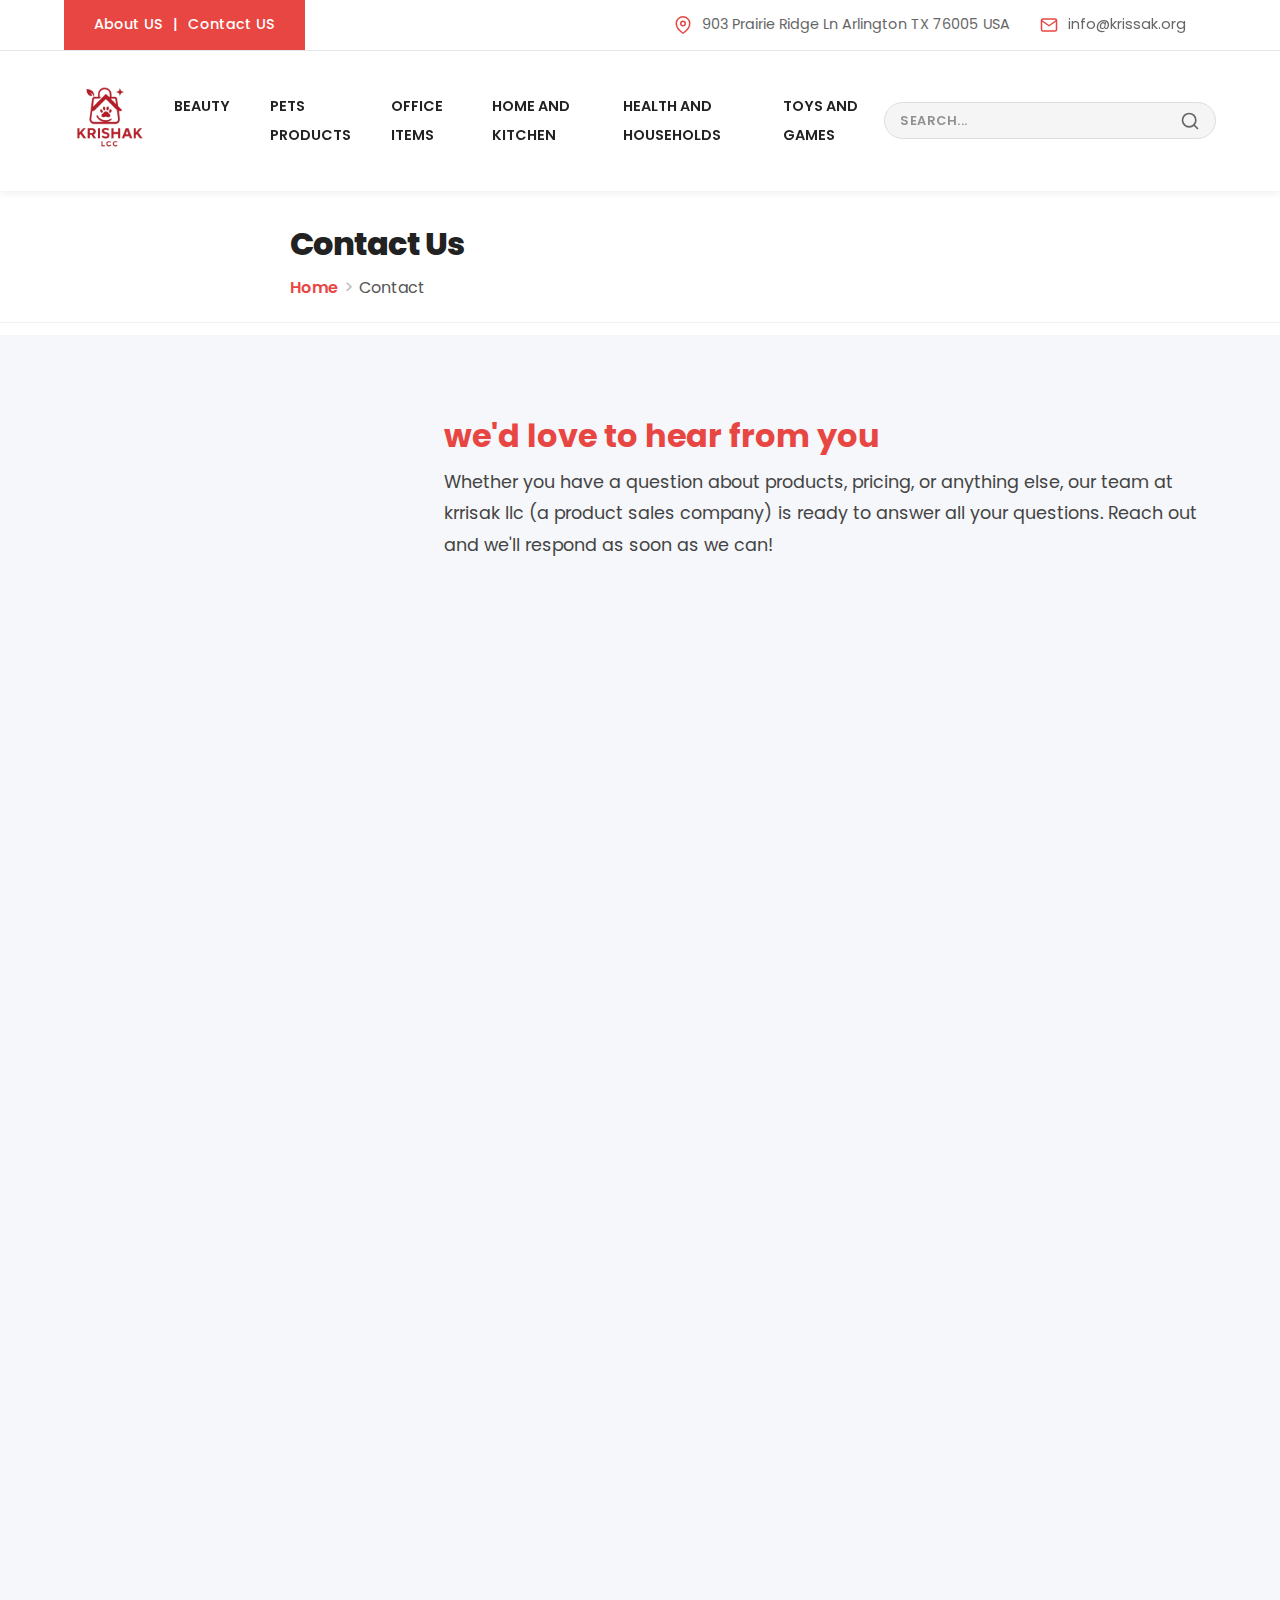
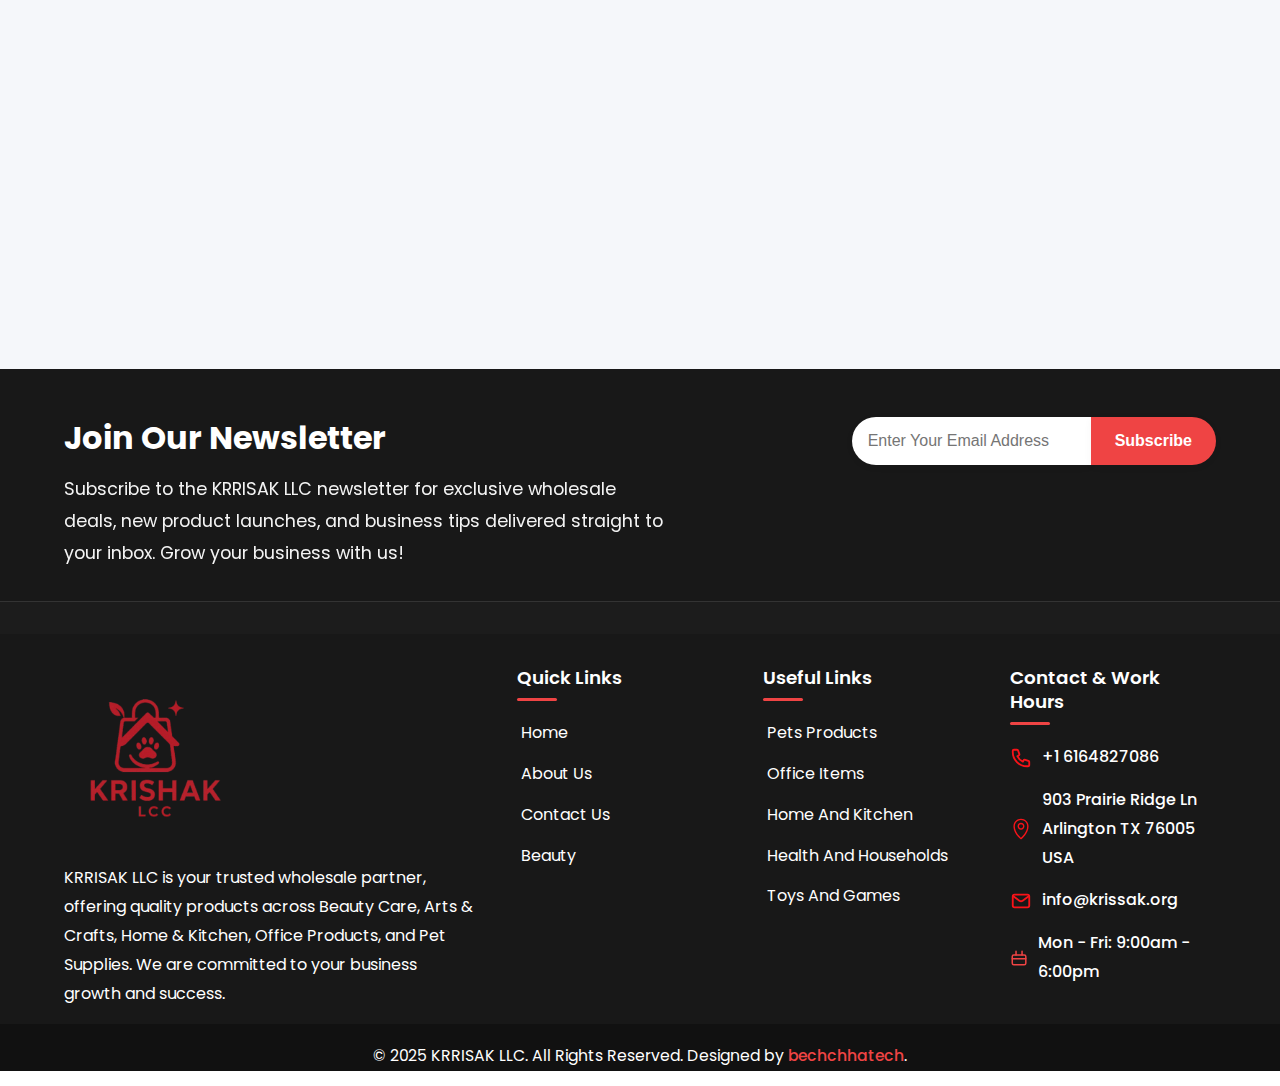
<file: contact.html>
<!DOCTYPE html>
<html lang="en">
  <head>
    <meta charset="UTF-8" />
    <meta name="viewport" content="width=device-width, initial-scale=1.0" />
    <title>Contact krrisak llc - get in touch for wholesale inquiries</title>
    <meta
      name="description"
      content="Contact krrisak llc for any questions about our wholesale products, orders, or bulk pricing. We are here to help you. Reach out via phone, email, or our contact form."
    />
    <meta
      name="keywords"
      content="contact krrisak llc, wholesale inquiries, customer support, get in touch, bulk pricing, contact information"
    />
    <meta name="author" content="krrisak llc" />
    <meta name="robots" content="index, follow" />
    <meta
      property="og:title"
      content="Contact krrisak llc - get in touch for wholesale inquiries"
    />
    <meta
      property="og:description"
      content="Contact krrisak llc for any questions about our wholesale products, orders, or bulk pricing. We are here to help you."
    />
    <meta property="og:type" content="website" />
    <meta property="og:image" content="images/logo.png" />
    <meta property="og:url" content="https://krissak.org/contact.html" />
    <meta property="og:site_name" content="krrisak llc" />
    <meta name="twitter:card" content="summary" />
    <meta
      name="twitter:title"
      content="Contact krrisak llc - get in touch for wholesale inquiries"
    />
    <meta
      name="twitter:description"
      content="Contact krrisak llc for any questions about our wholesale products, orders, or bulk pricing. We are here to help you."
    />
    <meta name="twitter:image" content="images/logo.png" />
    <link rel="stylesheet" href="css/style.css" />
    <link rel="stylesheet" href="css/contact.css" />
    <link rel="stylesheet" href="css/footer.css" />
    <style>
      .contact-company-card {
        background: #fff;
        border-radius: 16px;
        box-shadow: 0 4px 24px rgba(34,34,34,0.08);
        padding: 36px 32px;
        margin-bottom: 40px;
        display: flex;
        flex-direction: column;
        align-items: center;
        text-align: center;
      }
      .contact-company-card img {
        width: 90px;
        height: 90px;
        border-radius: 16px;
        margin-bottom: 18px;
        object-fit: contain;
        background: #f9fafb;
        box-shadow: 0 2px 8px rgba(34,34,34,0.07);
      }
      .contact-company-card h2 {
        font-size: 1.5em;
        margin-bottom: 8px;
        color: var(--primary-color);
      }
      .contact-company-card p {
        color: #666;
        font-size: 1.08em;
        margin-bottom: 0;
      }
      .contact-card-wrap {
        display: flex;
        gap: 40px;
        align-items: flex-start;
        flex-wrap: wrap;
      }
      .contact-card-main {
        flex: 2 1 400px;
        min-width: 320px;
      }
      .contact-card-sidebar {
        flex: 1 1 260px;
        min-width: 260px;
        max-width: 340px;
      }
      @media (max-width: 900px) {
        .contact-card-wrap {
          flex-direction: column;
          gap: 0;
        }
        .contact-card-sidebar {
          max-width: 100%;
          margin-bottom: 32px;
        }
      }
      .contact-map-card {
        background: #fff;
        border-radius: 16px;
        box-shadow: 0 4px 24px rgba(34,34,34,0.08);
        padding: 24px;
        margin-top: 48px;
      }
      .contact-map-card h2 {
        margin-top: 0;
        margin-bottom: 18px;
        font-size: 1.3em;
        color: var(--primary-color);
      }
      .contact-map-card iframe {
        border-radius: 12px;
        border: none;
      }
      .contact-company-card, .contact-details, .contact-form-container, .contact-map-card {
        opacity: 0;
        transform: translateY(40px);
        animation: fadeInUp 0.8s cubic-bezier(.77,0,.18,1) forwards;
      }
      .contact-company-card { animation-delay: 0.1s; }
      .contact-details { animation-delay: 0.3s; }
      .contact-form-container { animation-delay: 0.5s; }
      .contact-map-card { animation-delay: 0.7s; }
      @keyframes fadeInUp {
        to {
          opacity: 1;
          transform: none;
        }
      }
      .contact-company-card {
        transition: box-shadow 0.3s, transform 0.3s;
      }
      .contact-company-card:hover {
        box-shadow: 0 8px 32px rgba(34,34,34,0.16);
        transform: translateY(-4px) scale(1.03);
      }
      .contact-details {
        transition: box-shadow 0.3s, transform 0.3s;
      }
      .contact-details:hover {
        box-shadow: 0 8px 32px rgba(34,34,34,0.10);
        transform: translateY(-2px) scale(1.01);
      }
      .contact-form-container {
        transition: box-shadow 0.3s, transform 0.3s;
      }
      .contact-form-container:hover {
        box-shadow: 0 8px 32px rgba(34,34,34,0.10);
        transform: translateY(-2px) scale(1.01);
      }
      .contact-map-card {
        transition: box-shadow 0.3s, transform 0.3s;
      }
      .contact-map-card:hover {
        box-shadow: 0 8px 32px rgba(34,34,34,0.10);
        transform: translateY(-2px) scale(1.01);
      }
      /* Cool animated gradient border for the company card */
      .contact-company-card {
        position: relative;
        overflow: hidden;
      }
      .contact-company-card::before {
        content: '';
        position: absolute;
        inset: -3px;
        z-index: 0;
        border-radius: 18px;
        background: linear-gradient(120deg, #e84642, #ffb347, #51cf66, #e84642 90%);
        background-size: 200% 200%;
        animation: borderGradient 3s linear infinite;
        opacity: 0.18;
      }
      .contact-company-card > * { position: relative; z-index: 1; }
      @keyframes borderGradient {
        0% { background-position: 0% 50%; }
        50% { background-position: 100% 50%; }
        100% { background-position: 0% 50%; }
      }
      /* Fun input focus effect */
      .contact-form-container input:focus, .contact-form-container textarea:focus {
        box-shadow: 0 0 0 2px #e8464233;
        border-color: #e84642;
      }
      /* Button pulse on hover */
      .btn-primary:hover {
        animation: btnPulse 0.4s;
      }
      @keyframes btnPulse {
        0% { box-shadow: 0 0 0 0 #e8464233; }
        70% { box-shadow: 0 0 0 10px #e8464200; }
        100% { box-shadow: 0 0 0 0 #e8464200; }
      }
    </style>
  </head>
  <body>
    <header id="header-placeholder"></header>

    <main>
      <section class="page-header" style="padding: 32px 0 12px 0; background: #fff;">
        <div class="container" style="max-width:700px;">
          <h2 style="font-size:2em; font-weight:800; margin-bottom:8px; color:#222; letter-spacing:-1px;">Contact Us</h2>
          <div class="breadcrumb" style="font-size:1em; color:#888; display:flex; align-items:center; gap:6px;">
            <a href="index.html" style="color:var(--primary-color); font-weight:600;">Home</a>
            <span style="color:#bbb; font-size:1.1em;">&gt;</span>
            <span style="color:#555;">Contact</span>
          </div>
        </div>
        <div style="height:1px; background:#f0f1f3; margin-top:18px;"></div>
      </section>

      <section class="contact-page-content section-padding" style="background: #f5f7fa;">
        <div class="container">
          <div class="contact-card-wrap">
            <div class="contact-card-sidebar">
              <div class="contact-company-card">
                <img src="images/logo.png" alt="krrisak llc logo" />
                <h2>krrisak llc</h2>
                <p>your trusted product sales company for beauty, pets products, office items, home and kitchen, health and households, and toys and games.</p>
              </div>
              <div class="contact-details" style="background:#f9fafb; border-radius:12px; box-shadow:0 2px 8px rgba(34,34,34,0.04); padding:24px 18px;">
                <ul>
                  <li>
                    <img src="images/icons/phone.svg" alt="Phone" />
                    <div>
                      <div>phone</div>
                      <a href="tel:+16164827086">+1 6164827086</a>
                    </div>
                  </li>
                  <li>
                    <img src="images/icons/email.svg" alt="Email" />
                    <div>
                      <div>email</div>
                      <a href="mailto:info@krissak.org">info@krissak.org</a>
                    </div>
                  </li>
                  <li>
                    <img src="images/icons/address.svg" alt="Address" />
                    <div>
                      <div>address</div>
                      <span>903 Prairie Ridge Ln Arlington TX 76005 USA</span>
                    </div>
                  </li>
                </ul>
              </div>
            </div>
            <div class="contact-card-main">
              <div class="contact-intro" style="margin-bottom:32px;">
                <h2 style="font-size:2em; color:var(--primary-color); margin-bottom:10px;">we'd love to hear from you</h2>
                <p style="font-size:1.1em; color:#444;">Whether you have a question about products, pricing, or anything else, our team at krrisak llc (a product sales company) is ready to answer all your questions. Reach out and we'll respond as soon as we can!</p>
              </div>
              <div class="contact-form-container">
                <h3>send us a message</h3>
                <p style="text-align:center; color:#888; margin-bottom:28px;">Fill out the form below and our team will get back to you as soon as possible.</p>
                <form action="#">
                  <div class="form-group">
                    <label for="name">name</label>
                    <input
                      type="text"
                      id="name"
                      name="name"
                      placeholder="your name"
                      required
                    />
                  </div>
                  <div class="form-group">
                    <label for="email">email</label>
                    <input
                      type="email"
                      id="email"
                      name="email"
                      placeholder="your email"
                      required
                    />
                  </div>
                  <div class="form-group">
                    <label for="message">message</label>
                    <textarea
                      id="message"
                      name="message"
                      rows="5"
                      placeholder="type your message here..."
                      required
                    ></textarea>
                  </div>
                  <button type="submit" class="btn btn-primary">send message</button>
                </form>
              </div>
            </div>
          </div>
          <div class="contact-map-card">
            <h2>our location</h2>
            <div class="contact-map-embed">
              <iframe
                src="https://www.google.com/maps?q=903+Prairie+Ridge+Ln+Arlington+TX+76005+USA&output=embed"
                width="100%" height="400"
                allowfullscreen=""
                loading="lazy"
                referrerpolicy="no-referrer-when-downgrade"
                title="krrisak llc location map"
              ></iframe>
            </div>
          </div>
        </div>
      </section>
    </main>

    <footer id="footer-placeholder"></footer>

    <script src="js/header.js"></script>
    <script src="js/main.js"></script>
    <script src="js/footer.js"></script>
  </body>
</html>
</file>
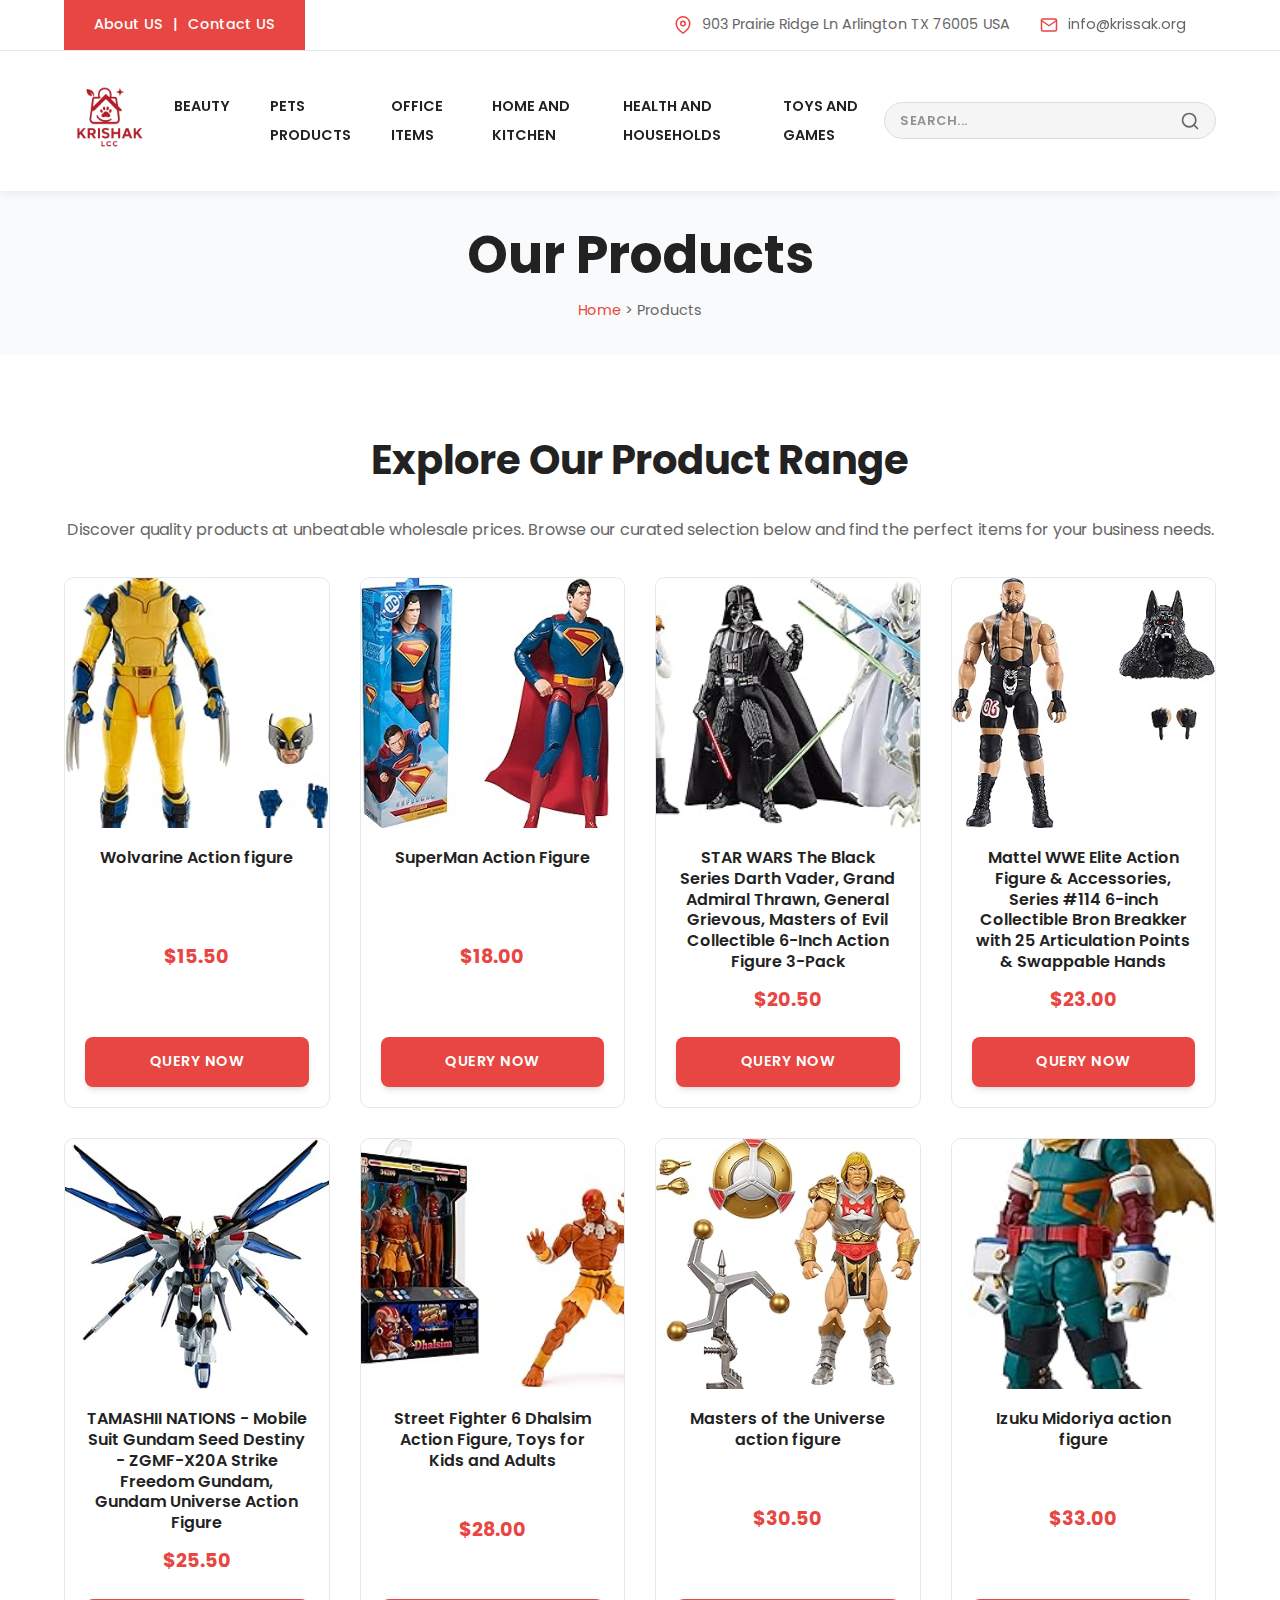
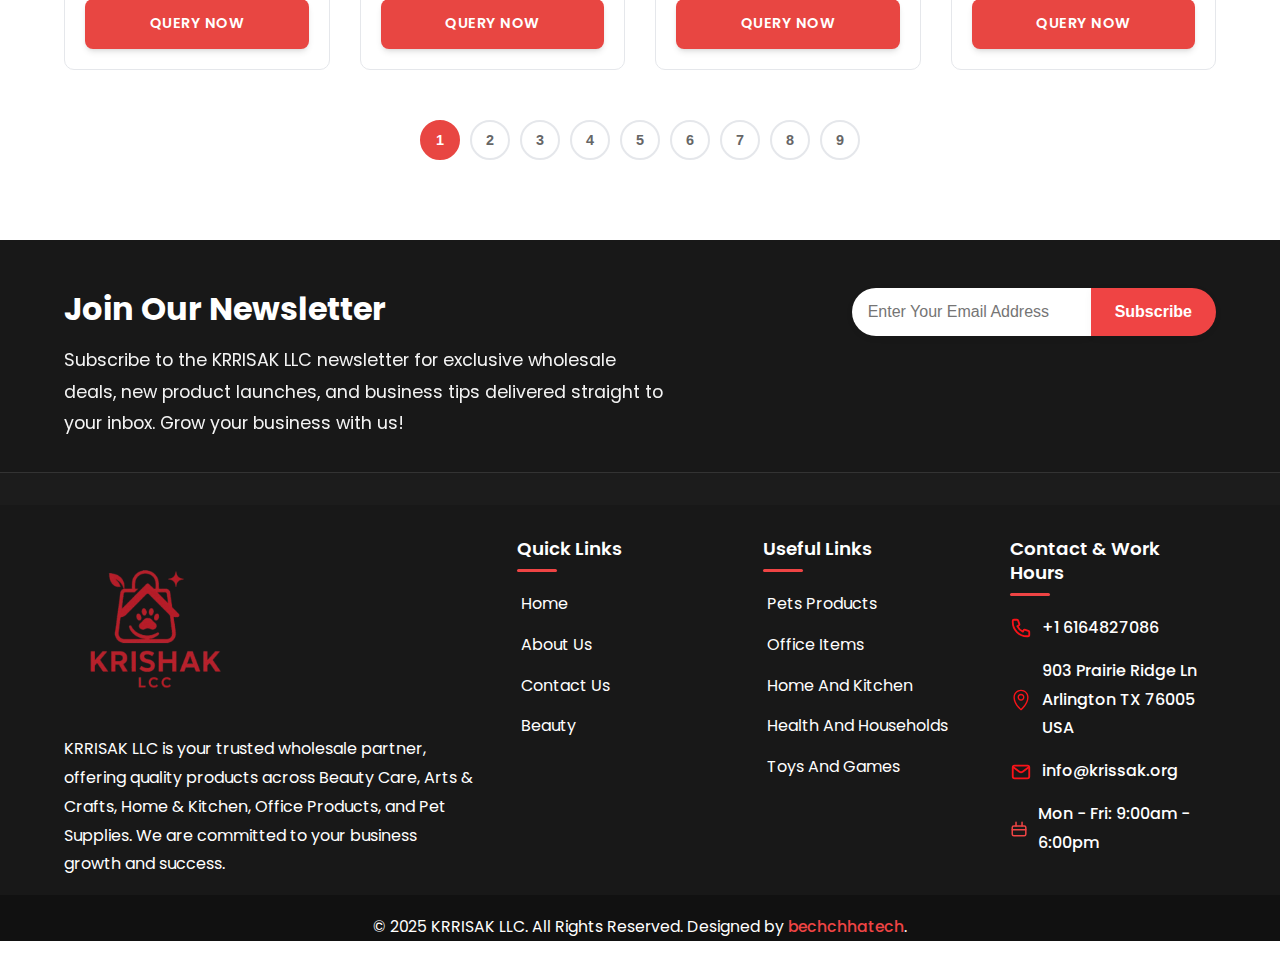
<file: products.html>
<!DOCTYPE html>
<html lang="en">
  <head>
    <meta charset="UTF-8" />
    <meta name="viewport" content="width=device-width, initial-scale=1.0" />

    <!-- SEO Meta Tags -->
    <title>Our Products - Wholesale Deals | KRRISAK LLC</title>
    <meta
      name="description"
      content="Explore a wide range of wholesale products at KRRISAK LLC. We offer competitive pricing on Beauty Care, Arts & Crafts, Home & Kitchen, Office Products, and Pet Supplies. Shop now for bulk deals!"
    />
    <meta
      name="keywords"
      content="wholesale products, bulk supplier, KRRISAK LLC, beauty care wholesale, arts and crafts wholesale, home and kitchen wholesale, office products wholesale, pet supplies wholesale"
    />
    <meta name="author" content="KRRISAK LLC" />
    <meta name="robots" content="index, follow" />

    <!-- Open Graph Meta Tags (for social media sharing) -->
    <meta
      property="og:title"
      content="Our Products - Wholesale Deals | KRRISAK LLC"
    />
    <meta
      property="og:description"
      content="Explore a wide range of wholesale products at KRRISAK LLC. We offer competitive pricing on Beauty Care, Arts & Crafts, Home & Kitchen, Office Products, and Pet Supplies."
    />
    <meta property="og:type" content="website" />
    <meta property="og:image" content="images/logo.png" />
    <meta property="og:url" content="https://krissak.org/products.html" />
    <meta property="og:site_name" content="KRRISAK LLC" />

    <!-- Twitter Card Meta Tags -->
    <meta name="twitter:card" content="summary" />
    <meta
      name="twitter:title"
      content="Our Products - Wholesale Deals | KRRISAK LLC"
    />
    <meta
      name="twitter:description"
      content="Explore a wide range of wholesale products at KRRISAK LLC. We offer competitive pricing on Beauty Care, Arts & Crafts, Home & Kitchen, Office Products, and Pet Supplies."
    />
    <meta name="twitter:image" content="images/logo.png" />

    <link rel="stylesheet" href="css/style.css" />
    <link rel="stylesheet" href="css/product.css" />
    <link rel="stylesheet" href="css/footer.css" />
  </head>
  <body>
    <header id="header-placeholder"></header>

    <main>
      <section class="page-header">
        <div class="container">
          <h1>Our Products</h1>
          <div class="breadcrumb">
            <a href="index.html">Home</a> &gt; Products
          </div>
        </div>
      </section>

      <section class="products-page-content section-padding">
        <div class="container">
          <div class="products-page-header" style="text-align:center; margin-bottom:32px;">
            <h2>Explore Our Product Range</h2>
            <p>Discover quality products at unbeatable wholesale prices. Browse our curated selection below and find the perfect items for your business needs.</p>
          </div>
          <div class="product-grid" id="product-grid">
            <!-- Products will be loaded here by JavaScript -->
          </div>
          <div class="pagination-container" id="pagination-container">
            <!-- Pagination buttons will be loaded here -->
          </div>
        </div>
      </section>
    </main>

    <footer id="footer-placeholder"></footer>

    <script src="js/header.js"></script>
    <script src="js/footer.js"></script>
    <script src="js/productHtml.js"></script>
  </body>
</html>
</file>
<file: css/style.css>
@import url("https://fonts.googleapis.com/css2?family=Poppins:wght@400;500;600;700;800&display=swap");
@import url("footer.css");

:root {
  --primary-color: #e84642;
  --secondary-color: #2b3a32;
  --text-color: #666;
  --dark-color: #222;
  --background-color: #fff;
  --light-gray: #f9fafb;
  --border-color: #e5e7eb;
  --box-shadow: 0 4px 6px -1px rgb(0 0 0 / 0.1), 0 2px 4px -2px rgb(0 0 0 / 0.1);
  --box-shadow-lg: 0 10px 15px -3px rgb(0 0 0 / 0.1),
    0 4px 6px -4px rgb(0 0 0 / 0.1);
  --font-family: "Poppins", sans-serif;
  --transition-speed: 0.3s;
}

/* === Animations for Homepage === */
@keyframes fadeIn {
  from { opacity: 0; }
  to { opacity: 1; }
}
@keyframes slideUp {
  from { opacity: 0; transform: translateY(40px); }
  to { opacity: 1; transform: translateY(0); }
}
@keyframes slideLeft {
  from { opacity: 0; transform: translateX(40px); }
  to { opacity: 1; transform: translateX(0); }
}
@keyframes zoomIn {
  from { opacity: 0; transform: scale(0.85); }
  to { opacity: 1; transform: scale(1); }
}
@keyframes bounceIn {
  0% { opacity: 0; transform: scale(0.7); }
  60% { opacity: 1; transform: scale(1.05); }
  80% { transform: scale(0.95); }
  100% { transform: scale(1); }
}

.animated { opacity: 0; }
.animate-fadeIn { animation: fadeIn 1s cubic-bezier(.4,0,.2,1) forwards; }
.animate-slideUp { animation: slideUp 1s cubic-bezier(.4,0,.2,1) forwards; }
.animate-slideLeft { animation: slideLeft 1s cubic-bezier(.4,0,.2,1) forwards; }
.animate-zoomIn { animation: zoomIn 0.9s cubic-bezier(.4,0,.2,1) forwards; }
.animate-bounceIn { animation: bounceIn 1.1s cubic-bezier(.4,0,.2,1) forwards; }

/* Delay utility classes for staggered effects */
.delay-1 { animation-delay: 0.2s; }
.delay-2 { animation-delay: 0.4s; }
.delay-3 { animation-delay: 0.6s; }
.delay-4 { animation-delay: 0.8s; }
.delay-5 { animation-delay: 1s; }

body {
  font-family: var(--font-family);
  margin: 0;
  color: var(--text-color);
  background-color: var(--background-color);
  line-height: 1.8;
  font-size: 16px;
  -webkit-font-smoothing: antialiased;
  -moz-osx-font-smoothing: grayscale;
  max-width: 100vw;
  overflow-x: hidden;
}

.super-top-bar {
  height: 10px;
  background-color: var(--secondary-color);
}

.container {
  width: 90%;
  max-width: 1200px;
  margin: 0 auto;
}

h1,
h2,
h3,
h4,
h5,
h6 {
  color: var(--dark-color);
  font-weight: 700;
  margin-top: 0;
  line-height: 1.3;
}

h1 {
  font-size: 3.25em;
}
h2 {
  font-size: 2.5em;
  margin-bottom: 0.75em;
}
h3 {
  font-size: 1.5em;
}

p {
  margin: 0 0 1em;
}
a {
  color: var(--primary-color);
  text-decoration: none;
  transition: color var(--transition-speed) ease;
}
a:hover {
  color: var(--dark-color);
}
ul {
  list-style: none;
  padding: 0;
}
section {
  padding: 80px 0;
}

.btn {
  background-color: var(--primary-color);
  color: #fff;
  padding: 12px 30px;
  text-decoration: none;
  border-radius: 8px;
  font-weight: 600;
  transition: all var(--transition-speed) ease;
  border: 2px solid transparent;
  display: inline-block;
  text-transform: uppercase;
  font-size: 0.9em;
  letter-spacing: 0.5px;
  box-shadow: var(--box-shadow);
}

.btn:hover {
  background-color: #c0392b;
  color: #fff;
  transform: translateY(-2px);
  box-shadow: var(--box-shadow-lg);
}

.btn-secondary {
  background: transparent;
  border-color: var(--border-color);
  color: var(--dark-color);
}

.btn-secondary:hover {
  background: var(--light-gray);
  color: var(--dark-color);
  border-color: var(--border-color);
}

/* Header */
header {
  background: #fff;
  z-index: 1000;
  position: sticky;
  top: 0;
  width: 100%;
  box-shadow: 0 2px 8px rgba(0,0,0,0.07);
}

.top-bar {
  background: #fff;
  padding: 0;
  font-size: 0.9em;
  color: var(--text-color);
  border-bottom: 1px solid var(--border-color);
}

.top-bar .container {
  display: flex;
  justify-content: space-between;
  align-items: stretch;
  padding: 0;
}
.top-bar-left {
  background: var(--primary-color);
  padding: 12px 30px;
  display: flex;
  align-items: center;
  gap: 10px;
}
.top-bar-left a,
.top-bar-left span {
  color: #fff;
  font-weight: 500;
}
.top-bar-right {
  display: flex;
  gap: 30px;
  align-items: center;
  padding: 0 30px;
}
.contact-info-item {
  display: flex;
  align-items: center;
  gap: 10px;
}
.contact-info-item svg {
  stroke: var(--primary-color);
}
.main-header .container {
  display: flex;
  justify-content: space-between;
  align-items: center;
  padding: 20px 0;
}
.logo img {
  height: 90px !important;
  max-width: 320px !important;
  width: auto !important;
}
.main-nav ul {
  margin: 0;
  padding: 0;
  display: flex;
}
.main-nav ul li {
  margin: 0 20px;
}
.main-nav ul li a {
  text-decoration: none;
  color: var(--dark-color);
  font-weight: 600;
  padding-bottom: 5px;
  position: relative;
  text-transform: uppercase;
  font-size: 0.9em;
  transition: color var(--transition-speed);
}
.main-nav ul li a::after {
  content: "";
  position: absolute;
  width: 0;
  height: 2px;
  bottom: -5px;
  left: 0;
  background-color: var(--primary-color);
  transition: width var(--transition-speed) ease;
}
.main-nav ul li a:hover::after,
.main-nav ul li a.active::after {
  width: 100%;
}
.logo-link {
  display: block;
  text-align: center;
  text-decoration: none;
}
.logo-link::after {
  content: "STORE";
  display: block;
  font-size: 0.7em;
  color: #aaa;
  letter-spacing: 3px;
  font-weight: 600;
}
.header-actions {
  display: flex;
  align-items: center;
}
.cart {
  position: relative;
  display: flex;
  align-items: center;
  gap: 10px;
}
.cart-price {
  font-weight: 600;
  color: var(--dark-color);
}
.cart-icon-wrapper {
  position: relative;
}
.cart svg {
  stroke: var(--dark-color);
}
.cart-count {
  position: absolute;
  top: -8px;
  right: -8px;
  background: var(--primary-color);
  color: #fff;
  width: 22px;
  height: 22px;
  border-radius: 50%;
  display: flex;
  justify-content: center;
  align-items: center;
  font-size: 0.7em;
  font-weight: 700;
  border: 2px solid #fff;
}

.search-bar {
  display: flex;
  border: 1px solid var(--border-color);
  border-radius: 25px;
  overflow: hidden;
  background-color: var(--light-gray);
  height: 35px;
  align-items: center;
}
.search-bar input {
  border: none;
  padding: 8px 15px;
  outline: none;
  background: transparent;
  font-family: var(--font-family);
  font-size: 0.8em;
  font-weight: 600;
  min-width: 180px;
  text-transform: uppercase;
  letter-spacing: 0.5px;
}
.search-bar input::placeholder {
  color: var(--text-color);
  opacity: 0.7;
  font-weight: 600;
  text-transform: uppercase;
  letter-spacing: 0.5px;
}
.search-bar button {
  background: transparent;
  border: none;
  padding: 0 15px;
  cursor: pointer;
  display: flex;
  align-items: center;
  color: var(--text-color);
  transition: color var(--transition-speed);
  height: 100%;
}
.search-bar button:hover {
  color: var(--primary-color);
}

/* Hero Section */
.hero {
  padding: 0;
  height: 650px;
  position: relative;
}
.hero-slider {
  width: 100%;
  height: 100%;
}
.swiper-slide {
  background-size: cover;
  background-position: center;
}

.hero-text-overlay {
  position: absolute;
  top: 0;
  left: 0;
  width: 100%;
  height: 100%;
  display: flex;
  justify-content: center;
  align-items: center;
  text-align: center;
  color: #fff;
  z-index: 2;
}

.hero-text-overlay .container {
  background: rgba(0, 0, 0, 0.5);
  padding: 50px;
  border-radius: 10px;
  max-width: 800px;
}
.hero-text-overlay h1 {
  color: #fff;
  font-size: 3.5em;
  font-weight: 800;
}
.hero-text-overlay p {
  font-size: 1.1em;
  margin: 25px 0 40px;
  max-width: 600px;
  color: rgba(255, 255, 255, 0.9);
}
.hero-text-overlay .hero-buttons {
  display: flex;
  justify-content: center;
  gap: 15px;
}

/* Features Section */
.features {
  background: transparent;
  padding: 0;
  border-bottom: none;
  margin-top: -80px;
  position: relative;
  z-index: 10;
}
.features .container {
  display: grid;
  grid-template-columns: repeat(auto-fit, minmax(300px, 1fr));
  gap: 30px;
}
.feature {
  background: #fff;
  border: 1px solid var(--border-color);
  padding: 30px;
  border-radius: 12px;
  display: flex;
  align-items: center;
  gap: 20px;
  box-shadow: var(--box-shadow);
  transition: all var(--transition-speed) ease;
}
.feature:hover {
  transform: translateY(-5px);
  box-shadow: var(--box-shadow-lg);
}
.feature-icon {
  background: var(--primary-color);
  padding: 18px;
  border-radius: 10px;
  display: inline-flex;
}
.feature h3 {
  font-size: 1.25em;
  margin: 0 0 5px;
  color: var(--dark-color);
  font-weight: 700;
}
.feature p {
  font-size: 0.95em;
  margin: 0;
  color: var(--text-color);
}

/* Business Section */
.business-section .container {
  display: flex;
  align-items: center;
  gap: 80px;
}
.business-image {
  flex: 1;
  position: relative;
}

.business-image img {
  max-width: 100%;
  border-radius: 10px;
}
.total-products-badge {
  position: absolute;
  bottom: 20px;
  left: 20px;
  background: #fff;
  padding: 15px 25px;
  border-radius: 10px;
  box-shadow: 0 5px 15px rgba(0, 0, 0, 0.1);
  display: flex;
  align-items: center;
}
.total-products-badge p {
  margin: 0;
  font-weight: 500;
}
.total-products-badge p strong {
  font-size: 1.5em;
  font-weight: 700;
  color: var(--primary-color);
  margin-right: 10px;
}

.business-text {
  flex: 1;
}
.business-text span {
  font-weight: 700;
  color: var(--primary-color);
  text-transform: uppercase;
  letter-spacing: 1px;
  font-size: 0.9em;
}
.business-text ul {
  margin-top: 20px;
  padding-left: 0;
}
.business-text ul li {
  margin-bottom: 10px;
  font-weight: 500;
  list-style-type: none;
  color: var(--primary-color);
}
.business-text ul li::before {
  content: "✓";
  margin-right: 10px;
  color: var(--primary-color);
}

/* Featured Products */
.featured-products {
  background: var(--light-gray);
  text-align: center;
}

.featured-products span {
  font-weight: 700;
  color: var(--primary-color);
  text-transform: uppercase;
  letter-spacing: 1px;
  font-size: 0.9em;
}

/* Shop by Category */
.shop-by-category {
  text-align: center;
  background-color: var(--dark-color);
  color: #fff;
  background-image: url("https://placehold.co/1920x600/222222/555555?text=BG");
  background-size: cover;
  background-position: center;
  background-blend-mode: overlay;
  overflow-x: hidden;
}

.shop-by-category h2,
.shop-by-category span,
.shop-by-category h3,
.shop-by-category p {
  color: #fff;
}
.shop-by-category span {
  color: var(--primary-color);
}
.category-grid {
  display: grid;
  grid-template-columns: repeat(auto-fit, minmax(200px, 1fr));
  gap: 30px;
  margin-top: 50px;
}
.category-item {
  border: 1px solid rgba(255, 255, 255, 0.2);
  padding: 30px;
  border-radius: 10px;
  transition: all 0.3s ease;
}
.category-item:hover {
  transform: translateY(-5px);
  background: rgba(255, 255, 255, 0.05);
}
.category-item img {
  background: var(--primary-color);
  padding: 20px;
  border-radius: 10px;
  margin-bottom: 15px;
  width: 40px;
  height: 40px;
}
.category-item a {
  font-weight: 600;
  color: var(--primary-color);
}

/* Why Choose Us */
.why-choose-us {
  background: var(--light-gray);
  padding-bottom: 100px;
}
.why-choose-us .container {
  max-width: 1000px;
  text-align: center;
}
.reasons-grid {
  display: grid;
  grid-template-columns: repeat(3, 1fr);
  gap: 30px;
  margin-top: 50px;
  text-align: center;
}
.reason {
  background: #fff;
  padding: 40px 30px;
  border: 1px solid var(--border-color);
  position: relative;
}
.reason span {
  font-size: 1.5em;
  font-weight: 700;
  color: #fff;
  background: var(--primary-color);
  width: 50px;
  height: 50px;
  border-radius: 50%;
  display: inline-flex;
  justify-content: center;
  align-items: center;
  margin-bottom: 20px;
}
.reason h3 {
  margin-bottom: 15px;
}

/* Home Kitchen Essentials */
.home-kitchen-essentials .container {
  display: flex;
  align-items: center;
  gap: 80px;
}
.hke-text {
  flex: 1;
}
.hke-image {
  flex: 1;
}
.hke-image img {
  max-width: 100%;
  border-radius: 10px;
}
.hke-text h3 {
  margin-top: 30px;
}
.hke-text ul {
  padding-left: 0;
}
.hke-text ul li {
  margin-bottom: 10px;
  font-weight: 500;
  list-style-type: none;
  color: var(--primary-color);
}
.hke-text ul li::before {
  content: "✓";
  margin-right: 10px;
}

/* Craft Supplies */
.craft-supplies {
  background: var(--primary-color)
    url("https://placehold.co/1920x400/E84642/FFFFFF?text=Craft+Supplies")
    no-repeat center center/cover;
  background-blend-mode: overlay;
  background-color: rgba(0, 0, 0, 0.1);
  color: #fff;
  text-align: center;
}
.craft-supplies .container {
  max-width: 700px;
}
.craft-supplies h2,
.craft-supplies p {
  color: #fff;
}
.craft-supplies p {
  margin-bottom: 30px;
}
.craft-supplies .btn {
  background: #fff;
  color: var(--primary-color);
}

/* Testimonials */
.testimonials {
  background: var(--light-gray);
}

.testimonials .container {
  max-width: 700px;
  text-align: center;
}
.testimonials span {
  font-weight: 700;
  color: var(--primary-color);
  text-transform: uppercase;
  letter-spacing: 1px;
  font-size: 0.9em;
}
.testimonial-box {
  background: url("https://placehold.co/600x300/E84642/FFFFFF?text=BG")
    no-repeat center center/cover;
  background-color: var(--primary-color);
  color: #fff;
  padding: 60px;
  border-radius: 10px;
  margin-top: 30px;
  position: relative;
  text-align: left;
}
.testimonial-box::before {
  content: "";
  font-size: 8em;
  font-weight: 800;
  color: #fff;
  opacity: 0.1;
  position: absolute;
  top: 10px;
  left: 20px;
}
.testimonial-box p {
  font-size: 1.2em;
  font-style: italic;
  margin-bottom: 30px;
  font-weight: 500;
}
.author {
  display: flex;
  align-items: center;
}
.author img {
  border-radius: 50%;
  margin-right: 15px;
  border: 2px solid #fff;
}
.author span {
  font-weight: 700;
  color: #fff;
  text-transform: none;
}

/* Footer */
footer {
  background: #1c1c1c;
  color: rgba(255, 255, 255, 0.7);
}
.newsletter {
  background: #fff;
  padding: 60px 0;
  color: var(--text-color);
  border-bottom: 1px solid var(--border-color);
}
.newsletter .container {
  display: flex;
  align-items: center;
  justify-content: space-between;
  gap: 50px;
}
.newsletter-text {
  max-width: 50%;
}
.newsletter-text h3 {
  margin: 0 0 10px;
  font-size: 1.8em;
}
.newsletter-text p {
  margin: 0;
  font-size: 0.95em;
}
.newsletter form {
  display: flex;
  width: 50%;
}
.newsletter input {
  flex-grow: 1;
  padding: 15px;
  border: 1px solid var(--border-color);
  border-radius: 8px 0 0 8px;
  outline: none;
  font-family: var(--font-family);
  font-size: 1em;
}
.newsletter button {
  border-radius: 0 8px 8px 0;
  border: none;
}
.main-footer {
  padding: 80px 0;
}
.main-footer .container {
  display: grid;
  grid-template-columns: 2fr 1fr 1fr 1.5fr;
  gap: 60px;
}
.footer-logo {
  margin-bottom: 20px;
  max-width: 150px;
  filter: brightness(0) invert(1);
}
.footer-about p {
  font-size: 0.9em;
}
.footer-links h4,
.footer-contact h4 {
  color: #fff;
  font-size: 1.1em;
  margin-bottom: 25px;
  text-transform: uppercase;
  letter-spacing: 0.8px;
}
.footer-links ul li {
  margin-bottom: 15px;
}
.footer-links ul li a {
  color: rgba(255, 255, 255, 0.7);
  font-size: 0.95em;
}
.footer-links ul li a:hover {
  color: #fff;
}
.footer-contact p {
  margin-bottom: 15px;
  font-size: 0.95em;
  display: flex;
  align-items: center;
  gap: 10px;
}

.bottom-bar {
  background: #000;
  padding: 20px 0;
  text-align: center;
  font-size: 0.9em;
}
.bottom-bar p {
  margin: 0;
}
.bottom-bar a {
  color: var(--primary-color);
}
.bottom-bar a:hover {
  color: #fff;
}

/* Product Grid */
.product-grid {
  display: grid;
  grid-template-columns: repeat(auto-fill, minmax(250px, 1fr));
  gap: 30px;
}

.product-card {
  background: #fff;
  border: 1px solid var(--border-color);
  border-radius: 10px;
  overflow: hidden;
  transition: all 0.3s ease;
  display: flex;
  flex-direction: column;
  text-align: center;
}

.product-card:hover {
  transform: translateY(-5px);
  box-shadow: var(--box-shadow);
}

.product-image {
  position: relative;
}
.product-image img {
  width: 100%;
  height: 250px;
  object-fit: cover;
  display: block;
}

.wishlist-btn {
  position: absolute;
  top: 15px;
  right: 15px;
  background: rgba(255, 255, 255, 0.8);
  border: none;
  border-radius: 50%;
  width: 40px;
  height: 40px;
  display: flex;
  justify-content: center;
  align-items: center;
  cursor: pointer;
  transition: all 0.3s ease;
}

.wishlist-btn:hover {
  background: var(--primary-color);
  color: #fff;
}
.wishlist-btn:hover svg {
  stroke: #fff;
}

.product-info {
  padding: 20px;
  flex-grow: 1;
  display: flex;
  flex-direction: column;
  justify-content: space-between;
}

.product-title {
  font-size: 1em;
  font-weight: 600;
  margin-bottom: 10px;
  min-height: 40px;
}

.product-price {
  font-size: 1.2em;
  font-weight: 700;
  color: var(--primary-color);
  margin-bottom: 20px;
}

.add-to-cart-btn {
  padding: 10px 20px;
  font-size: 0.9em;
}

.super-top-bar {
  height: 10px;
  background-color: #2b3a32;
}

.logo-link {
  display: block;
  text-align: center;
  text-decoration: none;
}

.logo-link::after {
  content: "— STORE —";
  display: block;
  font-size: 0.8em;
  color: #888;
  letter-spacing: 1px;
  margin-top: 5px;
}

/* --- Custom Testimonials Slider Styles --- */
.testimonials-modern .swiper {
  width: 100%;
  height: 100%;
}
.testimonials-modern .swiper-slide {
  background: #e84642;
  border-radius: 0 18px 18px 0;
  padding: 48px 40px;
  display: flex;
  flex-direction: column;
  justify-content: center;
  min-height: 320px;
  box-shadow: 0 8px 32px rgba(232,70,66,0.18);
  transition: box-shadow 0.3s;
  position: relative;
  margin: 0 auto;
  max-width: 520px;
}
.testimonials-modern .swiper-slide .quote-icon {
  font-size: 3.5em;
  line-height: 1;
  margin-bottom: 18px;
  color: #fff;
  opacity: 0.18;
  position: absolute;
  top: 24px;
  left: 32px;
  z-index: 0;
}
.testimonials-modern .swiper-slide p {
  font-size: 1.25em;
  font-style: italic;
  margin-bottom: 32px;
  font-weight: 500;
  color: #fff;
  position: relative;
  z-index: 1;
}
.testimonials-modern .swiper-slide .testimonial-author {
  display: flex;
  align-items: center;
  gap: 16px;
  position: relative;
  z-index: 1;
}
.testimonials-modern .swiper-slide .testimonial-author img {
  border-radius: 50%;
  width: 60px;
  height: 60px;
  object-fit: cover;
  border: 3px solid #fff;
  box-shadow: 0 2px 8px rgba(0,0,0,0.08);
}
.testimonials-modern .swiper-slide .testimonial-author span {
  font-size: 1.1em;
  font-weight: 700;
  color: #fff;
}
.testimonials-modern .swiper-pagination {
  margin-top: 24px;
  text-align: center;
  position: static;
}
.testimonials-modern .swiper-pagination-bullet {
  width: 14px;
  height: 14px;
  background: #fff;
  opacity: 0.5;
  border-radius: 50%;
  margin: 0 6px;
  transition: opacity 0.2s, background 0.2s;
  border: 2px solid #e84642;
}
.testimonials-modern .swiper-pagination-bullet-active {
  opacity: 1;
  background: #e84642;
  border: 2px solid #fff;
}
@media (max-width: 900px) {
  .testimonials-modern .container {
    flex-direction: column;
    padding: 0 10px;
  }
  .testimonials-modern .swiper-slide {
    border-radius: 0 0 18px 18px;
    max-width: 100%;
  }
}

/* Universal responsive image */
img {
  max-width: 100%;
  height: auto;
}

/* Hamburger menu styles */
.mobile-menu {
  display: none;
  flex-direction: column;
  justify-content: center;
  align-items: center;
  width: 40px;
  height: 40px;
  background: none;
  border: none;
  cursor: pointer;
  z-index: 1200;
}
.mobile-menu span {
  display: block;
  width: 28px;
  height: 3px;
  margin: 5px 0;
  background: #111 !important;
  border-radius: 2px;
  transition: 0.3s;
}

/* Responsive header/nav */
@media (max-width: 1024px) {
  .main-header .container {
    flex-wrap: wrap;
    gap: 10px;
  }
}
@media (max-width: 900px) {
  .top-bar { display: none !important; }
  .nav-extra-info {
    display: block;
    padding: 24px 18px 12px 18px;
    border-top: 1px solid var(--border-color);
    margin-top: 24px;
    font-size: 0.98em;
    color: var(--dark-color);
    background: #fafbfc;
    border-radius: 0 0 12px 12px;
  }
  .nav-extra-links {
    margin-bottom: 10px;
    font-weight: 600;
    text-align: left;
    color: var(--primary-color);
  }
  .nav-extra-links a {
    color: var(--primary-color);
    margin-right: 8px;
    text-decoration: none;
    font-weight: 600;
    font-size: 1em;
  }
  .nav-extra-links a:last-child { margin-right: 0; }
  .nav-extra-contact {
    display: flex;
    flex-direction: column;
    gap: 6px;
    margin-top: 6px;
  }
  .nav-contact-item {
    display: flex;
    align-items: center;
    gap: 8px;
    font-size: 0.97em;
    color: var(--dark-color);
    word-break: break-word;
  }
  .nav-contact-item svg {
    min-width: 18px;
    min-height: 18px;
    color: var(--primary-color);
  }
  .mobile-menu {
    display: flex !important;
    z-index: 1201 !important;
    background: none !important;
    border: none !important;
    color: var(--dark-color) !important;
  }
  .main-header .container {
    position: relative;
    z-index: 1202;
  }
  .main-nav {
    position: fixed;
    top: 0;
    left: 0;
    right: 0;
    width: 100vw;
    height: 100vh;
    background: #fff;
    box-shadow: 0 4px 24px rgba(0,0,0,0.08);
    z-index: 1200;
    transition: transform 0.3s;
    transform: translateY(-100%);
    display: flex;
    flex-direction: column;
    align-items: flex-start;
    padding-top: 60px;
    overflow-y: auto;
  }
  .main-nav.active {
    transform: translateY(0);
    display: flex;
  }
  .nav-list {
    flex-direction: column !important;
    width: 100%;
    gap: 0 !important;
    padding: 0 0 24px 0 !important;
    display: flex !important;
    align-items: flex-start;
  }
  .nav-list li {
    width: 100%;
    margin: 0 !important;
    text-align: left !important;
    border-bottom: 1px solid #f0f0f0;
  }
  .nav-list li a, .dropdown-toggle {
    display: block;
    width: 100%;
    padding: 18px 24px;
    font-size: 1.15em;
    color: #222 !important;
    font-weight: 600;
    background: none;
    border: none;
    text-align: left;
    border-radius: 0;
    transition: background 0.2s, color 0.2s;
  }
  .nav-list li a:hover, .dropdown-toggle:hover {
    background: #f9fafb;
    color: var(--primary-color) !important;
  }
  .dropdown-menu {
    position: static;
    min-width: 0;
    box-shadow: none;
    background: #fafbfc;
    border-radius: 0 0 8px 8px;
    margin-top: 0;
    padding: 0;
    width: 100%;
    display: none;
  }
  .dropdown.open .dropdown-menu {
    display: block !important;
  }
  .dropdown-menu a {
    padding: 16px 36px;
    font-size: 1.08em;
    color: #222;
    background: none;
    border-radius: 0;
  }
  .dropdown-menu a:hover {
    background: #fff1f1;
    color: var(--primary-color);
  }
  .mobile-menu {
    display: flex !important;
    z-index: 1203 !important;
    background: none !important;
    border: none !important;
    color: #111 !important;
    position: absolute;
    right: 12px;
    top: 8px;
    align-self: flex-end;
  }
  .mobile-menu span {
    background: #111 !important;
  }
}
@media (min-width: 901px) {
  .nav-extra-info { display: none !important; }
  .dropdown {
    display: none !important;
  }
}
@media (max-width: 600px) {
  .top-bar .container {
    padding: 0 2vw;
  }
  .main-header .container {
    flex-direction: column;
    align-items: flex-start;
    padding: 5px 0;
  }
  .header-actions {
    margin-top: 8px;
    width: 100%;
    justify-content: flex-start;
  }
  .logo img {
    height: 64px !important;
    max-width: 180px !important;
  }
  .shop-by-category [style*='display:grid'] {
    grid-template-columns: 1fr !important;
    gap: 12px 0 !important;
    width: 100% !important;
    min-width: 0 !important;
    max-width: 100vw !important;
  }
  .shop-by-category [style*='display:flex'] {
    flex-direction: row !important;
    gap: 6px !important;
    flex-wrap: wrap !important;
    min-width: 0 !important;
    max-width: 100vw !important;
  }
  .shop-by-category h3, .shop-by-category p, .shop-by-category a {
    font-size: 0.95em;
    max-width: 100%;
    word-break: break-word;
    overflow-wrap: break-word;
    white-space: normal;
  }
  .shop-by-category [style*='width:68px'] {
    width: 32px !important;
    height: 32px !important;
    min-width: 0 !important;
    min-height: 0 !important;
    max-width: 100%;
  }
}
@media (max-width: 700px) {
  .container {
    width: 96%;
    max-width: 100vw;
    padding: 0 2vw;
  }
  h1 { font-size: 2em; }
  h2 { font-size: 1.3em; }
  h3 { font-size: 1.1em; }
  .main-header .container {
    flex-direction: row;
    flex-wrap: wrap;
    padding: 10px 0;
  }
  .search-bar input {
    min-width: 100px;
    font-size: 0.8em;
  }
  .product-grid {
    grid-template-columns: repeat(auto-fill, minmax(160px, 1fr));
    gap: 10px;
  }
  .product-card {
    font-size: 0.95em;
    padding: 8px;
  }
  .footer-main .container, .main-footer .container {
    grid-template-columns: 1fr;
    gap: 20px;
  }
  .newsletter .container {
    flex-direction: column;
    gap: 20px;
  }
  .newsletter-text { max-width: 100%; }
  .newsletter form { width: 100%; }
  .features {
    display: block !important;
    background: transparent;
    padding: 0 0 18px 0 !important;
    margin: 0 !important;
    border-bottom: none !important;
    box-shadow: none !important;
    width: 100vw !important;
    max-width: 100vw !important;
    overflow-x: hidden !important;
  }
  .features .container {
    display: flex !important;
    flex-direction: column !important;
    gap: 16px !important;
    width: 100% !important;
    max-width: 100vw !important;
    padding: 0 2vw !important;
    overflow-x: hidden !important;
  }
  .feature {
    background: #fff !important;
    border: 1px solid var(--border-color) !important;
    border-radius: 10px !important;
    box-shadow: 0 2px 8px rgba(34,34,34,0.06) !important;
    padding: 18px 12px !important;
    display: flex !important;
    flex-direction: column !important;
    align-items: center !important;
    gap: 8px !important;
    width: 100% !important;
    max-width: 100vw !important;
    margin: 0 auto !important;
    min-width: 0 !important;
    overflow-x: hidden !important;
  }
  .feature-icon {
    padding: 10px !important;
    border-radius: 8px !important;
    min-width: 38px !important;
    min-height: 38px !important;
    width: 38px !important;
    height: 38px !important;
    display: flex !important;
    align-items: center !important;
    justify-content: center !important;
  }
  .feature-icon svg {
    width: 22px !important;
    height: 22px !important;
  }
  .feature-text h3 {
    font-size: 1em !important;
    margin: 0 0 4px 0 !important;
    color: #222 !important;
    font-weight: 700 !important;
    text-align: center !important;
  }
  .feature-text p {
    font-size: 0.92em !important;
    margin: 0 !important;
    color: #666 !important;
    text-align: center !important;
  }
  .mobile-hide, .features.mobile-hide {
    display: block !important;
  }
}
@media (max-width: 480px) {
  .main-header .container {
    flex-direction: column;
    align-items: flex-start;
    padding: 5px 0;
  }
  .logo img {
    height: 32px;
  }
  .hero-text-overlay .container { padding: 20px; }
  .product-card { font-size: 0.9em; }
  .footer-main .container, .main-footer .container { gap: 10px; }
  .newsletter .container { gap: 10px; }
}

/* Hide nav by default on mobile */
@media (max-width: 900px) {
  .main-nav {
    display: none;
  }
  .main-nav.active {
    display: block;
  }
}

/* --- Hero Slider and Category Grid Mobile Fixes --- */
@media (max-width: 900px) {
  .hero {
    position: relative;
    top: 0 !important;
    margin: 0 !important;
    padding: 0 !important;
    height: auto !important;
    min-height: 140px !important;
    width: 100vw !important;
    max-width: 100vw !important;
    z-index: 1 !important;
    overflow: visible !important;
  }
  .hero-slider, .swiper-container.hero-slider {
    height: 140px !important;
    min-height: 100px !important;
    width: 100vw !important;
    max-width: 100vw !important;
  }
  .swiper-slide {
    min-height: 100px !important;
    height: 140px !important;
    width: 100vw !important;
    background-size: cover !important;
    background-position: center center !important;
    background-repeat: no-repeat !important;
  }
  .hero-text-overlay {
    position: absolute;
    top: 0;
    left: 0;
    width: 100vw;
    min-height: 140px;
    height: 100%;
    display: flex;
    align-items: flex-end;
    justify-content: center;
    padding-bottom: 6px;
    z-index: 2;
    pointer-events: none;
  }
  .hero-text-overlay .container {
    padding: 6px 2vw;
    max-width: 98vw;
    min-height: 80px;
    border-radius: 6px;
    background: rgba(0,0,0,0.55);
    display: flex;
    flex-direction: column;
    align-items: center;
    justify-content: center;
    pointer-events: auto;
  }
  .hero-text-overlay h1 {
    font-size: 1em;
    line-height: 1.2;
    margin-bottom: 4px;
    max-width: 95vw;
    word-break: break-word;
    text-align: center;
  }
  .hero-text-overlay p {
    font-size: 0.85em;
    margin: 4px 0 8px;
    max-width: 95vw;
    word-break: break-word;
    text-align: center;
  }
  .hero-text-overlay .hero-buttons {
    flex-direction: column;
    gap: 7px;
    width: 100%;
    align-items: stretch;
    margin-bottom: 0;
  }
  .hero-text-overlay .btn {
    width: 100%;
    font-size: 0.95em;
    padding: 8px 0;
    border-radius: 8px;
    margin: 0;
    min-height: 32px;
    max-height: 38px;
    line-height: 1.2;
    word-break: break-word;
    white-space: normal;
    text-align: center;
    overflow: hidden;
    pointer-events: auto;
  }
  .features {
    display: block !important;
    background: transparent;
    padding: 0 0 18px 0 !important;
    margin: 0 !important;
    border-bottom: none !important;
    box-shadow: none !important;
    width: 100vw !important;
    max-width: 100vw !important;
    overflow-x: hidden !important;
  }
  .features .container {
    display: flex !important;
    flex-direction: column !important;
    gap: 16px !important;
    width: 100% !important;
    max-width: 100vw !important;
    padding: 0 2vw !important;
    overflow-x: hidden !important;
  }
  .feature {
    background: #fff !important;
    border: 1px solid var(--border-color) !important;
    border-radius: 10px !important;
    box-shadow: 0 2px 8px rgba(34,34,34,0.06) !important;
    padding: 18px 12px !important;
    display: flex !important;
    flex-direction: column !important;
    align-items: center !important;
    gap: 8px !important;
    width: 100% !important;
    max-width: 100vw !important;
    margin: 0 auto !important;
    min-width: 0 !important;
    overflow-x: hidden !important;
  }
  .feature-icon {
    padding: 10px !important;
    border-radius: 8px !important;
    min-width: 38px !important;
    min-height: 38px !important;
    width: 38px !important;
    height: 38px !important;
    display: flex !important;
    align-items: center !important;
    justify-content: center !important;
  }
  .feature-icon svg {
    width: 22px !important;
    height: 22px !important;
  }
  .feature-text h3 {
    font-size: 1em !important;
    margin: 0 0 4px 0 !important;
    color: #222 !important;
    font-weight: 700 !important;
    text-align: center !important;
  }
  .feature-text p {
    font-size: 0.92em !important;
    margin: 0 !important;
    color: #666 !important;
    text-align: center !important;
  }
  .mobile-hide, .features.mobile-hide {
    display: block !important;
  }
  .swiper-pagination {
    display: block !important;
    position: absolute !important;
    bottom: 8px !important;
    left: 0;
    width: 100vw !important;
    text-align: center !important;
    z-index: 10 !important;
  }
  .swiper-pagination-bullet {
    width: 10px !important;
    height: 10px !important;
    background: #fff !important;
    opacity: 0.7 !important;
    border-radius: 50% !important;
    margin: 0 3px !important;
    border: 1px solid #e84642 !important;
  }
  .swiper-pagination-bullet-active {
    opacity: 1 !important;
    background: #e84642 !important;
    border: 1px solid #fff !important;
  }
}
@media (max-width: 600px) {
  .hero {
    height: 340px !important;
    min-height: 220px !important;
  }
  .hero-slider, .swiper-container.hero-slider {
    height: 340px !important;
    min-height: 220px !important;
  }
  .swiper-slide {
    min-height: 220px !important;
    height: 340px !important;
  }
  .hero-text-overlay {
    align-items: center !important;
    padding-bottom: 0 !important;
    min-height: 220px !important;
    height: 100% !important;
    display: flex !important;
    justify-content: center !important;
  }
  .hero-text-overlay .container {
    background: rgba(0,0,0,0.7) !important;
    box-shadow: 0 4px 24px rgba(0,0,0,0.25);
    padding: 18px 4vw !important;
    max-width: 96vw !important;
    min-height: 120px !important;
    border-radius: 10px !important;
  }
  .hero-text-overlay h1 {
    font-size: 1.3em !important;
    margin-bottom: 8px !important;
  }
  .hero-text-overlay p {
    font-size: 1em !important;
    margin: 8px 0 16px !important;
  }
  .hero-text-overlay .hero-buttons {
    flex-direction: row !important;
    justify-content: center !important;
    align-items: center !important;
    gap: 12px !important;
    width: 100%;
    margin-bottom: 0 !important;
  }
  .hero-text-overlay .btn {
    width: auto !important;
    min-width: 110px !important;
    max-width: 140px !important;
    font-size: 0.98em !important;
    padding: 10px 0 !important;
    border-radius: 10px !important;
    margin: 0 !important;
    text-align: center !important;
    box-shadow: none !important;
    letter-spacing: 0.5px !important;
  }
}

/* --- Shop by Category Section Responsive Fixes --- */
@media (max-width: 900px) {
  .shop-by-category .container {
    padding: 0 2vw;
    max-width: 100vw;
  }
  .shop-by-category h2 {
    font-size: 1.5em;
    margin-bottom: 20px;
  }
  .shop-by-category span {
    font-size: 1em;
  }
  .shop-by-category [style*='display:grid'] {
    grid-template-columns: 1fr;
    gap: 18px 0;
  }
  .shop-by-category [style*='display:flex'] {
    flex-direction: row;
    gap: 10px;
  }
  .shop-by-category h3 {
    font-size: 1.1em;
  }
  .shop-by-category p {
    font-size: 0.95em;
  }
  .shop-by-category a {
    font-size: 1em;
    padding: 6px 0;
  }
  .shop-by-category [style*='width:68px'] {
    width: 48px !important;
    height: 48px !important;
    min-width: 0 !important;
    min-height: 0 !important;
    max-width: 100%;
  }
  .shop-by-category svg {
    width: 28px !important;
    height: 28px !important;
  }
}
@media (max-width: 600px) {
  .shop-by-category .container {
    padding: 0 1vw;
  }
  .shop-by-category h2 {
    font-size: 1.1em;
  }
  .shop-by-category span {
    font-size: 0.95em;
  }
  .shop-by-category h3 {
    font-size: 1em;
  }
  .shop-by-category p {
    font-size: 0.9em;
  }
  .shop-by-category [style*='width:68px'] {
    width: 36px !important;
    height: 36px !important;
    min-width: 0 !important;
    min-height: 0 !important;
    max-width: 100%;
  }
  .shop-by-category svg {
    width: 20px !important;
    height: 20px !important;
  }
}

/* --- Hero Slider Image Responsive Fixes --- */
.hero, .hero-slider, .swiper-container.hero-slider {
  width: 100vw;
  max-width: 100vw;
  overflow: hidden;
}
.swiper-container.hero-slider, .hero-slider {
  height: 100%;
  min-height: 220px;
}
.swiper-slide {
  width: 100vw !important;
  min-width: 100vw !important;
  height: 100% !important;
  min-height: 220px;
  background-size: cover !important;
  background-position: center center !important;
  background-repeat: no-repeat !important;
}
@media (max-width: 900px) {
  .hero, .hero-slider, .swiper-container.hero-slider {
    width: 100vw;
    max-width: 100vw;
    min-width: 100vw;
    height: 220px;
    min-height: 120px;
  }
  .swiper-slide {
    width: 100vw !important;
    min-width: 100vw !important;
    height: 100% !important;
    min-height: 120px;
    background-size: cover !important;
    background-position: center center !important;
    background-repeat: no-repeat !important;
  }
  .hero-text-overlay {
    height: 100%;
    min-height: 120px;
  }
}
@media (max-width: 600px) {
  .hero, .hero-slider, .swiper-container.hero-slider {
    height: 120px;
    min-height: 80px;
  }
  .swiper-slide {
    min-height: 80px;
  }
  .hero-text-overlay {
    min-height: 80px;
  }
}

/* --- Reasons Grid (Why Choose Us) Responsive Fixes --- */
@media (max-width: 900px) {
  .reasons-grid {
    grid-template-columns: 1fr !important;
    gap: 18px !important;
    width: 100% !important;
    min-width: 0 !important;
    max-width: 100vw !important;
    margin: 0 auto !important;
  }
  .reason {
    width: 100% !important;
    min-width: 0 !important;
    max-width: 100vw !important;
    margin: 0 auto !important;
    box-sizing: border-box !important;
  }
}
@media (max-width: 600px) {
  .reasons-grid {
    gap: 10px !important;
    padding: 0 2vw !important;
  }
  .reason {
    padding: 18px 8px !important;
    font-size: 0.98em !important;
  }
}

@media (max-width: 900px) {
  .mobile-hide {
    display: none !important;
  }
}

/* --- About Us (business-section) Responsive Fixes --- */
@media (max-width: 900px) {
  .business-section .container {
    display: flex !important;
    flex-direction: column !important;
    gap: 24px !important;
    max-width: 100vw !important;
    padding: 0 2vw !important;
    align-items: flex-start !important;
  }
  .business-section img {
    max-width: 100% !important;
    width: 100% !important;
    height: auto !important;
    border-radius: 12px !important;
  }
  .business-section h2 {
    font-size: 1.5em !important;
    margin: 12px 0 12px 0 !important;
    line-height: 1.2 !important;
  }
  .business-section p {
    font-size: 1em !important;
    margin-bottom: 10px !important;
    line-height: 1.6 !important;
  }
  .business-section ul {
    gap: 10px !important;
    font-size: 1em !important;
    padding: 0 !important;
    margin: 0 !important;
  }
  .business-section li {
    font-size: 1em !important;
    gap: 8px !important;
    margin-bottom: 6px !important;
    flex-wrap: wrap !important;
  }
  .total-products-badge {
    position: static !important;
    margin: 12px auto 0 auto !important;
    padding: 8px 10px !important;
    border-radius: 10px !important;
    min-width: 0 !important;
    max-width: 90vw !important;
    box-sizing: border-box !important;
    display: flex !important;
    flex-direction: row !important;
    align-items: center !important;
    justify-content: center !important;
    gap: 8px !important;
    font-size: 1em !important;
  }
  .total-products-badge svg {
    width: 28px !important;
    height: 28px !important;
  }
  .total-products-badge .count {
    font-size: 1.1em !important;
  }
  .total-products-badge .text {
    font-size: 0.95em !important;
  }
  .customer-counter {
    position: static !important;
    margin: 12px auto 0 auto !important;
    padding: 10px 12px !important;
    border-radius: 10px !important;
    min-width: 0 !important;
    max-width: 90vw !important;
    box-sizing: border-box !important;
    text-align: center !important;
    font-size: 1em !important;
  }
  .customer-counter .count {
    font-size: 1.1em !important;
  }
  .customer-counter .text {
    font-size: 0.95em !important;
  }
}
@media (max-width: 600px) {
  .business-section .container {
    padding: 0 1vw !important;
    gap: 12px !important;
  }
  .business-section h2 {
    font-size: 1.1em !important;
  }
  .business-section p {
    font-size: 0.95em !important;
  }
  .business-section ul {
    gap: 6px !important;
    font-size: 0.95em !important;
  }
  .business-section li {
    font-size: 0.95em !important;
    gap: 6px !important;
  }
  .total-products-badge {
    padding: 6px 4px !important;
    font-size: 0.95em !important;
    gap: 6px !important;
    max-width: 98vw !important;
  }
  .total-products-badge svg {
    width: 22px !important;
    height: 22px !important;
  }
  .total-products-badge .count {
    font-size: 1em !important;
  }
  .total-products-badge .text {
    font-size: 0.92em !important;
  }
  .customer-counter {
    padding: 6px 4px !important;
    font-size: 0.95em !important;
    max-width: 98vw !important;
  }
  .customer-counter .count {
    font-size: 1em !important;
  }
  .customer-counter .text {
    font-size: 0.92em !important;
  }
}

/* --- Newsletter Section Responsive Fixes --- */
@media (max-width: 900px) {
  .newsletter {
    padding: 32px 0 !important;
  }
  .newsletter .container {
    flex-direction: column !important;
    align-items: stretch !important;
    gap: 18px !important;
    width: 100% !important;
    max-width: 100vw !important;
    padding: 0 2vw !important;
  }
  .newsletter-text {
    max-width: 100% !important;
    font-size: 1em !important;
    text-align: left !important;
    margin-bottom: 0 !important;
  }
  .newsletter-text h3 {
    font-size: 1.2em !important;
    margin-bottom: 8px !important;
  }
  .newsletter-text p {
    font-size: 1em !important;
    margin-bottom: 8px !important;
  }
  .newsletter form {
    flex-direction: column !important;
    width: 100% !important;
    gap: 0 !important;
    align-items: stretch !important;
  }
  .newsletter input[type="email"], .newsletter input {
    border-radius: 8px 8px 0 0 !important;
    margin-bottom: 0 !important;
  }
  .newsletter button {
    border-radius: 0 0 8px 8px !important;
    margin-top: 0 !important;
  }
}
@media (max-width: 600px) {
  .newsletter {
    padding: 18px 0 !important;
  }
  .newsletter .container {
    gap: 10px !important;
    padding: 0 1vw !important;
  }
  .newsletter-text h3 {
    font-size: 1em !important;
  }
  .newsletter-text p {
    font-size: 0.95em !important;
  }
  .newsletter input[type="email"], .newsletter input {
    font-size: 0.98em !important;
    padding: 10px 6px !important;
  }
  .newsletter button {
    font-size: 0.98em !important;
    padding: 10px 0 !important;
  }
}

/* Dropdown styles for nav */
.dropdown {
  position: relative;
}
.dropdown-toggle {
  cursor: pointer;
  font-weight: 600;
  color: var(--primary-color);
  padding: 8px 12px;
  border-radius: 6px;
  transition: background 0.2s;
  display: flex;
  align-items: center;
}
.dropdown-toggle:hover, .dropdown-toggle:focus {
  background: #fff1f1;
  color: var(--dark-color);
}
.dropdown-menu {
  display: none;
  position: absolute;
  left: 0;
  top: 100%;
  min-width: 160px;
  background: #fff;
  box-shadow: 0 4px 16px rgba(0,0,0,0.08);
  border-radius: 8px;
  z-index: 1202;
  padding: 8px 0;
  margin-top: 4px;
}
.dropdown:hover .dropdown-menu,
.dropdown:focus-within .dropdown-menu {
  display: block;
}
.dropdown-menu li {
  width: 100%;
}
.dropdown-menu a {
  display: block;
  padding: 10px 18px;
  color: var(--dark-color);
  text-decoration: none;
  font-size: 1em;
  border-radius: 4px;
  transition: background 0.2s, color 0.2s;
}
.dropdown-menu a:hover, .dropdown-menu a:focus {
  background: #f9fafb;
  color: var(--primary-color);
}
@media (max-width: 900px) {
  .dropdown-menu {
    position: static;
    min-width: 0;
    box-shadow: none;
    background: #fff;
    border-radius: 0 0 8px 8px;
    margin-top: 0;
    padding: 0;
  }
  .dropdown-menu a {
    padding: 12px 18px;
    font-size: 1.05em;
  }
}

/* Dropdown open state for mobile */
.dropdown.open .dropdown-menu {
  display: block !important;
  transition: all 0.2s;
}
.dropdown-toggle {
  user-select: none;
}
@media (max-width: 900px) {
  .dropdown-toggle {
    cursor: pointer;
    touch-action: manipulation;
  }
}

/* --- Hero Slider and Category Grid Mobile Fixes --- */
@media (max-width: 900px) {
  .main-header .container {
    flex-direction: row;
    align-items: center;
    justify-content: space-between;
    padding: 10px 0;
  }
  .logo {
    display: flex;
    align-items: center;
    justify-content: flex-start;
    flex: 1 1 auto;
  }
  .logo img {
    height: 32px;
    margin-left: 0;
  }
  .mobile-menu {
    margin-left: auto;
    margin-right: 0;
    align-self: flex-end;
  }
  .main-header .container > *:not(.logo):not(.mobile-menu) {
    flex: 0 0 auto;
  }
  .main-header {
    overflow-x: hidden;
  }
}
@media (max-width: 600px) {
  .main-header .container {
    padding: 6px 0;
  }
  .logo img {
    height: 28px;
  }
}

@media (max-width: 600px) {
  .customer-counter, .total-products-badge {
    position: static !important;
    margin: 12px auto 0 auto !important;
    padding: 10px 14px 8px 14px !important;
    border-radius: 12px !important;
    min-width: 0 !important;
    max-width: 90vw !important;
    box-sizing: border-box !important;
    text-align: center !important;
    font-size: 1em !important;
    background: #fff !important;
    box-shadow: 0 2px 10px rgba(34,34,34,0.08) !important;
  }
  .customer-counter svg, .total-products-badge svg {
    width: 32px !important;
    height: 32px !important;
    margin-bottom: 2px !important;
  }
  .customer-counter .count, .total-products-badge .count {
    font-size: 1.2em !important;
    font-weight: 800 !important;
    color: #222 !important;
    margin-bottom: 0 !important;
    line-height: 1.1 !important;
  }
  .customer-counter .text, .total-products-badge .text {
    font-size: 1em !important;
    color: #888 !important;
    font-weight: 500 !important;
    margin-top: 0 !important;
    line-height: 1.1 !important;
  }
}

@media (max-width: 600px) {
  .trusted-customer-badge {
    position: static !important;
    left: 0 !important;
    bottom: 0 !important;
    margin: 16px auto 0 auto !important;
    padding: 14px 10px 10px 10px !important;
    border-radius: 14px !important;
    min-width: 0 !important;
    max-width: 95vw !important;
    box-sizing: border-box !important;
    display: flex !important;
    flex-direction: column !important;
    align-items: center !important;
    gap: 8px !important;
    background: #fff !important;
    box-shadow: 0 2px 10px rgba(232,70,66,0.10) !important;
  }
  .trusted-customer-badge svg {
    width: 32px !important;
    height: 32px !important;
    margin-bottom: 2px !important;
  }
  .trusted-customer-badge div {
    text-align: center !important;
  }
  .trusted-customer-badge div > div:first-child {
    font-size: 1.2em !important;
    font-weight: 800 !important;
    color: #222 !important;
    margin-bottom: 0 !important;
    line-height: 1.1 !important;
  }
  .trusted-customer-badge div > div:last-child {
    color: #888 !important;
    font-size: 0.98em !important;
    font-weight: 500 !important;
  }
}
</file>
<file: css/contact.css>
/* Contact Page Styles */

/* Contact Page Content */
.contact-page-content {
  background: #fff;
  padding: 80px 0;
}

.contact-grid {
  display: grid;
  grid-template-columns: 1fr 1fr;
  gap: 80px;
  align-items: start;
}

/* Contact Details */
.contact-details .subtitle {
  color: var(--primary-color);
  font-weight: 600;
  text-transform: uppercase;
  letter-spacing: 1px;
  font-size: 0.9em;
  margin-bottom: 15px;
  display: block;
}

.contact-details h2 {
  font-size: 2.5em;
  margin-bottom: 25px;
  color: var(--dark-color);
}

.contact-details p {
  margin-bottom: 40px;
  line-height: 1.7;
  color: var(--text-color);
}

.contact-details ul {
  list-style: none;
  padding: 0;
}

.contact-details ul li {
  display: flex;
  align-items: center;
  margin-bottom: 25px;
  padding: 20px;
  background: var(--light-gray);
  border-radius: 10px;
  transition: all 0.3s ease;
}

.contact-details ul li:hover {
  transform: translateX(5px);
  box-shadow: var(--box-shadow);
}

.contact-details ul li img {
  width: 24px;
  height: 24px;
  margin-right: 15px;
  filter: brightness(0) saturate(100%) invert(27%) sepia(51%) saturate(2878%)
    hue-rotate(346deg) brightness(104%) contrast(97%);
}

.contact-details ul li a {
  color: var(--dark-color);
  font-weight: 600;
  text-decoration: none;
  transition: color 0.3s ease;
}

.contact-details ul li a:hover {
  color: var(--primary-color);
}

.contact-details ul li span {
  color: var(--dark-color);
  font-weight: 600;
}

/* Contact Form */
.contact-form-container {
  background: var(--light-gray);
  padding: 50px 40px;
  border-radius: 15px;
  box-shadow: var(--box-shadow);
}

.contact-form-container h3 {
  font-size: 1.8em;
  margin-bottom: 30px;
  color: var(--dark-color);
  text-align: center;
}

.form-group {
  margin-bottom: 25px;
}

.form-group label {
  display: block;
  margin-bottom: 8px;
  font-weight: 600;
  color: var(--dark-color);
}

.form-group input,
.form-group textarea {
  width: 100%;
  padding: 15px;
  border: 2px solid var(--border-color);
  border-radius: 8px;
  font-size: 1em;
  font-family: var(--font-family);
  transition: border-color 0.3s ease;
  box-sizing: border-box;
}

.form-group input:focus,
.form-group textarea:focus {
  outline: none;
  border-color: var(--primary-color);
}

.form-group textarea {
  resize: vertical;
  min-height: 120px;
}

.btn-primary {
  background: var(--primary-color);
  color: #fff;
  padding: 15px 40px;
  border: none;
  border-radius: 8px;
  font-size: 1em;
  font-weight: 600;
  cursor: pointer;
  transition: all 0.3s ease;
  text-transform: uppercase;
  letter-spacing: 0.5px;
  width: 100%;
}

.btn-primary:hover {
  background: var(--dark-color);
  transform: translateY(-2px);
}

/* Form Validation Styles */
.form-group input:invalid,
.form-group textarea:invalid {
  border-color: #ff6b6b;
}

.form-group input:valid,
.form-group textarea:valid {
  border-color: #51cf66;
}

/* Success Message */
.success-message {
  background: #d4edda;
  color: #155724;
  padding: 15px;
  border-radius: 8px;
  margin-bottom: 20px;
  border: 1px solid #c3e6cb;
}

/* Error Message */
.error-message {
  background: #f8d7da;
  color: #721c24;
  padding: 15px;
  border-radius: 8px;
  margin-bottom: 20px;
  border: 1px solid #f5c6cb;
}

/* Loading State */
.btn-primary.loading {
  background: var(--text-color);
  cursor: not-allowed;
}

.btn-primary.loading::after {
  content: "";
  display: inline-block;
  width: 16px;
  height: 16px;
  border: 2px solid #fff;
  border-radius: 50%;
  border-top-color: transparent;
  animation: spin 1s linear infinite;
  margin-left: 10px;
}

@keyframes spin {
  to {
    transform: rotate(360deg);
  }
}

/* Mobile Responsive */
@media (max-width: 768px) {
  .contact-grid {
    grid-template-columns: 1fr;
    gap: 40px;
  }

  .contact-details h2 {
    font-size: 2em;
  }

  .contact-form-container {
    padding: 30px 20px;
  }

  .contact-details ul li {
    padding: 15px;
  }

  .contact-details ul li img {
    width: 20px;
    height: 20px;
  }
}

/* Tablet Responsive */
@media (max-width: 1024px) and (min-width: 769px) {
  .contact-grid {
    gap: 50px;
  }

  .contact-form-container {
    padding: 40px 30px;
  }
}
</file>
<file: css/footer.css>
/* Newsletter Section */
.footer-newsletter {
  background: #181818;
  color: #fff;
  padding: 48px 0 32px 0;
}
.footer-newsletter .container {
  display: flex;
  justify-content: space-between;
  align-items: flex-start;
  gap: 40px;
  flex-wrap: wrap;
}
.newsletter-left h2 {
  font-size: 2em;
  margin-bottom: 16px;
  font-weight: 600;
}
.newsletter-left p {
  font-size: 1.1em;
  margin: 0;
  opacity: 0.95;
  max-width: 600px;
}
.newsletter-right {
  display: flex;
  max-width: 500px;
  gap: 0;
  align-items: stretch;
}
.newsletter-right input[type="email"] {
  flex: 1;
  padding: 14px 16px;
  border: none;
  border-radius: 24px 0 0 24px;
  font-size: 1em;
  background: #fff;
  color: #222;
  outline: none;
  box-shadow: 0 2px 8px rgba(0,0,0,0.04);
  transition: box-shadow 0.2s;
}
.newsletter-right input[type="email"]:focus {
  box-shadow: 0 4px 16px rgba(232,70,66,0.12);
}
.newsletter-right button {
  padding: 0 24px;
  background: #ef4444;
  color: #fff;
  border: none;
  border-radius: 0 24px 24px 0;
  font-size: 1em;
  font-weight: 600;
  cursor: pointer;
  transition: background 0.2s, box-shadow 0.2s;
  box-shadow: 0 2px 8px rgba(0,0,0,0.04);
  min-width: 90px;
  height: 48px;
  display: flex;
  align-items: center;
  justify-content: center;
}
.newsletter-right button:hover {
  background: #c62828;
  box-shadow: 0 4px 16px rgba(232,70,66,0.12);
}
.footer-divider {
  border: none;
  border-top: 1px solid #333;
  margin: 0 0 32px 0;
}

/* Main Footer */
.footer-main {
  background: #181818;
  color: #fff;
  padding: 32px 0 0 0;
}
.footer-main .container {
  display: grid;
  grid-template-columns: 2fr 1fr 1fr 1fr;
  gap: 40px;
  align-items: flex-start;
}
.footer-col {
  min-width: 180px;
}
.logo-col {
  display: flex;
  flex-direction: column;
  align-items: flex-start;
  gap: 18px;
}
.footer-logo-img {
  width: 180px;
  max-width: 100%;
  /* filter: brightness(0) invert(1); */
  filter: none !important;
}
.footer-col h3 {
  font-size: 1.15em;
  font-weight: 600;
  margin-bottom: 8px;
  color: #fff;
}
.footer-underline {
  width: 40px;
  height: 3px;
  background: #ef4444;
  margin-bottom: 18px;
  border-radius: 2px;
}
.footer-col ul {
  list-style: none;
  padding: 0;
  margin: 0;
}
.footer-col ul li {
  margin-bottom: 12px;
  font-size: 1em;
}
.footer-col ul li a {
  color: #fff;
  text-decoration: none;
  transition: color 0.2s;
  border-radius: 4px;
  padding: 2px 4px;
}
.footer-col ul li a:hover {
  color: #ef4444;
  background: #fff1f1;
}
.footer-contact-list {
  padding-left: 0;
}
.footer-icon {
  color: #ef4444;
  margin-right: 8px;
  font-size: 1.1em;
  vertical-align: middle;
}

/* Bottom Bar */
.footer-bottom {
  background: #111;
  color: #fff;
  padding: 18px 0 0 0;
  text-align: center;
  font-size: 0.98em;
}
.footer-bottom a {
  color: #ef4444;
  text-decoration: none;
  font-weight: 500;
}
.footer-bottom a:hover {
  text-decoration: underline;
}

/* Responsive */
@media (max-width: 1100px) {
  .footer-main .container {
    grid-template-columns: 1fr 1fr;
    gap: 32px;
  }
}
@media (max-width: 900px) {
  .footer-newsletter {
    padding: 18px 0 12px 0;
  }
  .footer-newsletter .container {
    flex-direction: column;
    gap: 0;
    align-items: center;
    width: 100%;
    max-width: 100vw;
    padding: 0 2vw;
  }
  .newsletter-left h2 {
    font-size: 1.08em;
    margin-bottom: 2px;
    text-align: center;
    word-break: break-word;
    max-width: 98vw;
  }
  .newsletter-left p {
    font-size: 0.95em;
    text-align: center;
    margin-bottom: 6px;
    margin-top: 0;
    word-break: break-word;
    max-width: 98vw;
  }
  .newsletter-right {
    background: none !important;
    border-radius: 24px;
    box-shadow: none !important;
    padding: 0;
    margin: 8px auto 0 auto;
    max-width: 340px;
    border: none;
    display: flex;
    flex-direction: row;
    align-items: center;
    width: 100%;
    min-width: 0;
    justify-content: center;
    backdrop-filter: none !important;
    gap: 0;
  }
  .newsletter-right input[type="email"] {
    border-radius: 22px 0 0 22px !important;
    margin-bottom: 0 !important;
    font-size: 1em !important;
    padding: 12px 14px !important;
    height: 44px !important;
    border: none;
    background: transparent !important;
    box-shadow: none;
    flex: 1 1 auto;
    min-width: 0;
    color: #fff;
    border-right: none !important;
    word-break: break-word;
    max-width: 100vw;
  }
  .newsletter-right button {
    border-radius: 0 22px 22px 0 !important;
    font-size: 1.08em !important;
    padding: 0 22px !important;
    margin-top: 0 !important;
    min-width: 0 !important;
    height: 44px !important;
    background: linear-gradient(90deg, #ef4444 60%, #e84642 100%);
    color: #fff;
    font-weight: 700;
    box-shadow: 0 2px 8px rgba(232,70,66,0.10);
    letter-spacing: 0.5px;
    transition: background 0.2s, box-shadow 0.2s, transform 0.1s;
    border: none;
    display: flex;
    align-items: center;
    justify-content: center;
    cursor: pointer;
    outline: none;
    white-space: nowrap;
    margin-left: -4px !important;
    word-break: break-word;
    max-width: 100vw;
  }
  .newsletter-right button:active {
    transform: scale(0.97);
    box-shadow: 0 1px 2px rgba(232,70,66,0.08);
  }
  .newsletter-right button:hover {
    background: linear-gradient(90deg, #c62828 60%, #e84642 100%);
  }
}
@media (max-width: 600px) {
  .footer-newsletter .container {
    padding: 0 1vw;
  }
  .newsletter-left h2 {
    font-size: 0.98em;
  }
  .newsletter-left p {
    font-size: 0.9em;
  }
  .newsletter-right {
    flex-direction: column;
    max-width: 99vw;
    gap: 6px;
    align-items: stretch;
  }
  .newsletter-right input[type="email"] {
    border-radius: 12px 12px 0 0 !important;
    height: 38px !important;
    font-size: 0.98em !important;
    padding: 10px 10px !important;
    background: #222 !important;
    color: #fff !important;
    margin-bottom: 0 !important;
    border: none;
    box-shadow: none;
    width: 100%;
    max-width: 100vw;
  }
  .newsletter-right button {
    border-radius: 0 0 12px 12px !important;
    height: 38px !important;
    font-size: 0.98em !important;
    padding: 10px 0 !important;
    width: 100%;
    margin-left: 0 !important;
    max-width: 100vw;
  }
}
@media (max-width: 500px) {
  .footer-newsletter, .footer-newsletter .container, .newsletter-right {
    width: 100vw !important;
    max-width: 100vw !important;
    overflow-x: hidden !important;
    box-sizing: border-box !important;
  }
  .newsletter-right {
    flex-direction: column !important;
    align-items: stretch !important;
    gap: 4px !important;
    margin: 6px 0 0 0 !important;
    padding: 0 !important;
    background: none !important;
    border: none !important;
    box-shadow: none !important;
    width: 100vw !important;
    max-width: 100vw !important;
  }
  .newsletter-right input[type="email"], .newsletter-right button {
    width: 100% !important;
    max-width: 100vw !important;
    box-sizing: border-box !important;
    margin-left: 0 !important;
    overflow-x: hidden !important;
  }
  .newsletter-right input[type="email"] {
    border-radius: 10px 10px 0 0 !important;
    height: 36px !important;
    font-size: 0.95em !important;
    padding: 8px 8px !important;
    background: #222 !important;
    color: #fff !important;
    border: none !important;
    box-shadow: none !important;
  }
  .newsletter-right button {
    border-radius: 0 0 10px 10px !important;
    height: 36px !important;
    font-size: 0.95em !important;
    padding: 8px 0 !important;
    background: linear-gradient(90deg, #ef4444 60%, #e84642 100%) !important;
    color: #fff !important;
    border: none !important;
    box-shadow: none !important;
  }
}
</file>
<file: css/product.css>
.product-grid {
  display: grid;
  grid-template-columns: repeat(auto-fill, minmax(250px, 1fr));
  gap: 30px;
}

.product-card {
  background: #fff;
  border: 1px solid var(--border-color);
  border-radius: 10px;
  overflow: hidden;
  transition: all 0.3s ease;
  display: flex;
  flex-direction: column;
}

.product-card:hover {
  transform: translateY(-5px);
  box-shadow: var(--box-shadow);
}

.product-image {
  position: relative;
}

.product-image img {
  width: 100%;
  height: 250px;
  object-fit: cover;
  display: block;
}

.wishlist-btn {
  position: absolute;
  top: 15px;
  right: 15px;
  background: rgba(255, 255, 255, 0.8);
  border: none;
  border-radius: 50%;
  width: 40px;
  height: 40px;
  display: flex;
  justify-content: center;
  align-items: center;
  cursor: pointer;
  transition: all 0.3s ease;
}

.wishlist-btn:hover {
  background: var(--primary-color);
  color: #fff;
}
.wishlist-btn:hover svg {
  stroke: #fff;
}

.product-info {
  padding: 20px;
  text-align: center;
  flex-grow: 1;
  display: flex;
  flex-direction: column;
  justify-content: space-between;
}

.product-title {
  font-size: 1em;
  font-weight: 600;
  margin-bottom: 10px;
  min-height: 40px;
}

.product-price {
  font-size: 1.2em;
  font-weight: 700;
  color: var(--primary-color);
  margin-bottom: 20px;
}

.add-to-cart-btn {
  padding: 10px 20px;
  font-size: 0.9em;
}

/* Category Tabs */
.category-tabs {
  display: flex;
  justify-content: center;
  gap: 20px;
  margin-bottom: 50px;
  flex-wrap: wrap;
}

.tab-link {
  padding: 12px 24px;
  background: #fff;
  border: 2px solid var(--border-color);
  border-radius: 25px;
  text-decoration: none;
  color: var(--text-color);
  font-weight: 600;
  transition: all 0.3s ease;
  text-transform: uppercase;
  font-size: 0.9em;
  letter-spacing: 0.5px;
}

.tab-link:hover,
.tab-link.active {
  background: var(--primary-color);
  border-color: var(--primary-color);
  color: #fff;
  transform: translateY(-2px);
}

/* Page Header */
.page-header {
  background: var(--light-gray);
  padding: 30px 0;
  text-align: center;
  margin-bottom: 0;
}

.page-header h1 {
  margin-bottom: 10px;
  color: var(--dark-color);
}

.breadcrumb {
  color: var(--text-color);
  font-size: 0.9em;
}

.breadcrumb a {
  color: var(--primary-color);
}

.breadcrumb a:hover {
  color: var(--dark-color);
}

/* Products Page Content */
.products-page-content {
  padding: 80px 0;
  background: #fff;
}

/* Mobile Responsive */
@media (max-width: 768px) {
  .category-tabs {
    gap: 10px;
    margin-bottom: 30px;
  }

  .tab-link {
    padding: 10px 16px;
    font-size: 0.8em;
  }

  .product-grid {
    grid-template-columns: repeat(auto-fill, minmax(200px, 1fr));
    gap: 20px;
  }

  .page-header {
    padding: 40px 0;
  }
}

/* Pagination Styles */
.pagination-container {
  display: flex;
  justify-content: center;
  align-items: center;
  margin-top: 50px;
  gap: 10px;
}

.pagination-btn {
  background: #fff;
  border: 2px solid var(--border-color);
  color: var(--text-color);
  font-weight: 600;
  width: 40px;
  height: 40px;
  border-radius: 50%;
  cursor: pointer;
  transition: all 0.3s ease;
  font-size: 0.9em;
}

.pagination-btn:hover {
  background: var(--primary-color);
  border-color: var(--primary-color);
  color: #fff;
  transform: translateY(-2px);
}

.pagination-btn.active {
  background: var(--primary-color);
  border-color: var(--primary-color);
  color: #fff;
}

@media (max-width: 600px) {
  .product-grid {
    grid-template-columns: 1fr !important;
    gap: 12px !important;
  }
  .product-card {
    border-radius: 8px !important;
    font-size: 0.98em !important;
    padding: 6px !important;
  }
  .product-image img {
    height: 140px !important;
    border-radius: 8px 8px 0 0 !important;
  }
  .product-info {
    padding: 10px !important;
  }
  .pagination-container {
    margin-top: 24px !important;
    gap: 6px !important;
  }
  .pagination-btn {
    width: 32px !important;
    height: 32px !important;
    font-size: 0.92em !important;
  }
}
</file>
